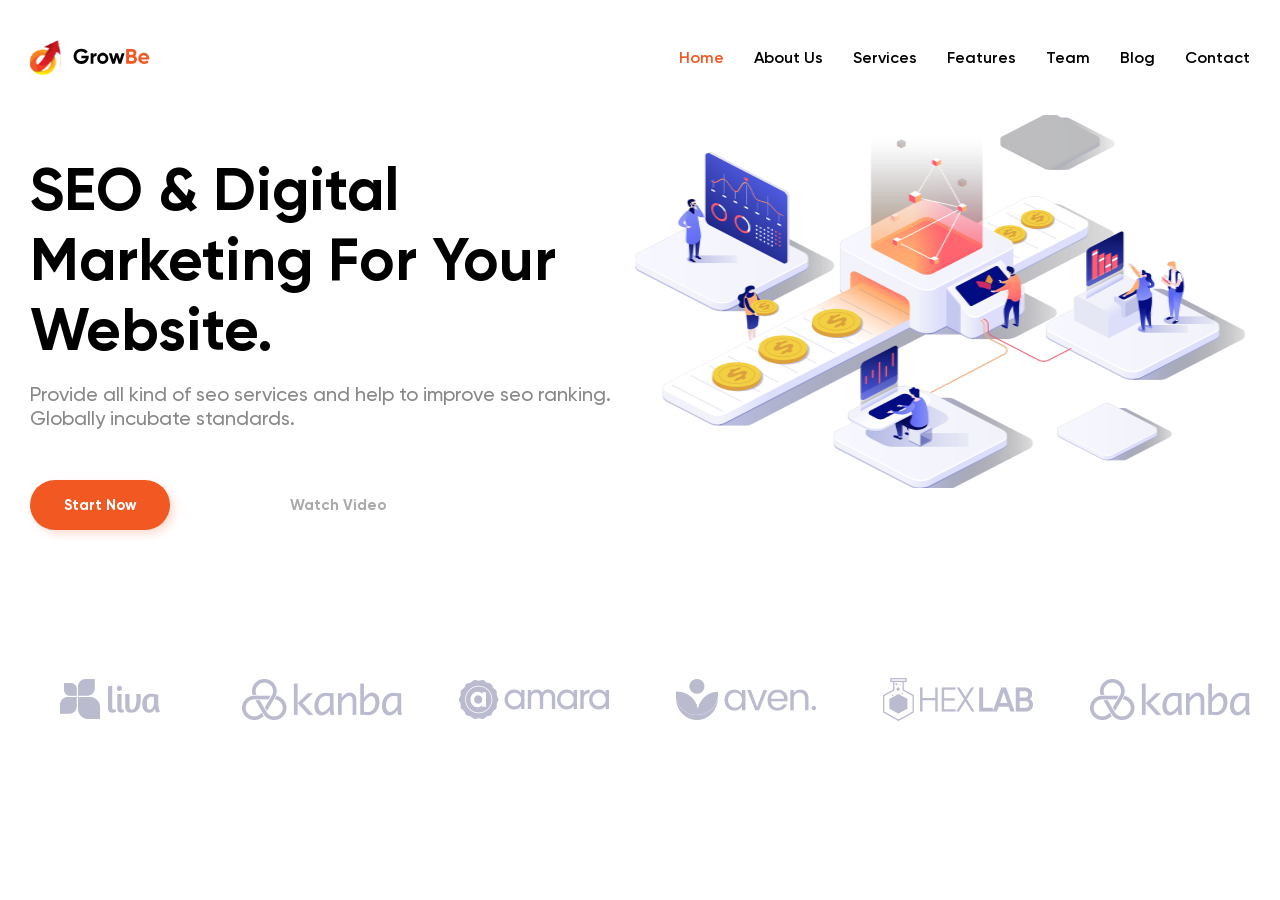
<file: growbe_landing_page/index.html>
<!DOCTYPE html>
<html lang="en">
<head>
    <meta charset="UTF-8">
    <meta name="viewport" content="width=device-width, initial-scale=1.0">
    <link rel="stylesheet" href="./style.css">
    <title>Home Work 3</title>
</head>
<body>
    <header class="header container">
        <div class="menu-bar">
            <img class="logo-img" src="./img/logofull.svg" alt="Logo"
            <div>
                <nav class="navigation">
                    <a class="toplink" href="#">Home</a>
                    <a class="navlink" href="#">About Us</a>
                    <a class="navlink" href="#">Services</a>
                    <a class="navlink" href="#">Features</a>
                    <a class="navlink" href="#">Team</a>
                    <a class="navlink" href="#">Blog</a>
                    <a class="navlink" href="#">Contact</a>
                </nav>
            </div>
        </div>
    </header>
    <main class="main">
        <section class="main-content container">
            <div class="content">
                <h1 class="content-title">SEO & Digital
                    Marketing For Your
                    Website.</h1>
                <p class="content-text">Provide all kind of seo services and help to improve
                    seo ranking. Globally incubate standards.</p>
                <div class="content-btn-box">
                    <button class="content-btn">Start Now</button>
                    <button class="content-btn-watch">
                        Watch Video</button>
                </div>
            </div>
            <img class="content-img" src="./img/mainpic.png" alt="main picture">
        </section>
    </main>
    <footer class="footer">
        <nav class="logos container">
            <a href="#"><img src="./img/logo1.png" alt="logo"></a>
            <a href="#"><img src="./img/logo2.png" alt="logo"></a>
            <a href="#"><img src="./img/logo3.png" alt="logo"></a>
            <a href="#"><img src="./img/logo4.png" alt="logo"></a>
            <a href="#"><img src="./img/logo5.png" alt="logo"></a>
            <a href="#"><img src="./img/logo2.png" alt="logo"></a>
        </nav>
    </footer>
</body>
</html>
</file>
<file: growbe_landing_page/style.css>
@font-face {
	font-family: 'Gilroy-Medium';
	src: url('./font/gilroy-medium.eot'); /* IE 9 Compatibility Mode */
	src: url('./font/gilroy-medium.eot?#iefix') format('embedded-opentype'), /* IE < 9 */
		url('./font/gilroy-medium.woff2') format('woff2'), /* Super Modern Browsers */
		url('./font/gilroy-medium.woff') format('woff'), /* Firefox >= 3.6, any other modern browser */
		url('./font/gilroy-medium.ttf') format('truetype'), /* Safari, Android, iOS */
		url('./font/gilroy-medium.svg#gilroy-medium') format('svg'); /* Chrome < 4, Legacy iOS */
}

@font-face {
	font-family: 'Gilroy-Bold';
	src: url('./font/gilroy-bold.eot'); /* IE 9 Compatibility Mode */
	src: url('./font/gilroy-bold.eot?#iefix') format('embedded-opentype'), /* IE < 9 */
		url('./font/gilroy-bold.woff2') format('woff2'), /* Super Modern Browsers */
		url('./font/gilroy-bold.woff') format('woff'), /* Firefox >= 3.6, any other modern browser */
		url('./font/gilroy-bold.ttf') format('truetype'), /* Safari, Android, iOS */
		url('./font/gilroy-bold.svg#gilroy-bold') format('svg'); /* Chrome < 4, Legacy iOS */
}

@font-face {
	font-family: 'Gilroy-SemiBold';
	src: url('./font/gilroy-semibold.eot'); /* IE 9 Compatibility Mode */
	src: url('./font/gilroy-semibold.eot?#iefix') format('embedded-opentype'), /* IE < 9 */
		url('./font/gilroy-semibold.woff2') format('woff2'), /* Super Modern Browsers */
		url('./font/gilroy-semibold.woff') format('woff'), /* Firefox >= 3.6, any other modern browser */
		url('./font/gilroy-semibold.ttf') format('truetype'), /* Safari, Android, iOS */
		url('./font/gilroy-semibold.svg#gilroy-semibold') format('svg'); /* Chrome < 4, Legacy iOS */
}

* {
    margin: 0;
    padding: 0;
    text-decoration: 0;
    box-sizing: border-box;
}

body {
    scroll-behavior: smooth;
	background: #fff;
}

img {
    max-width: 100%;
    display: block;
}

button {
    border: none;
    cursor: pointer;
    /* outline: none; */
}

.container {
    max-width: 1220px;
    margin: 0 auto;
}

.header {
	width: 100%;
    background: #fff;
	padding: 40px 0;
}

.menu-bar {
	display: flex;
	justify-content: space-between;
	align-items: center;
	margin-left: auto;
}

.logo-img {
	display: flex;
	height: 35px;
	width: auto;
}

.navigation {
	display: flex;
}
.toplink {
	font-family: "Gilroy-SemiBold", sans-serif;
	color: #f25822;
}
.navlink {
	font-family: "Gilroy-SemiBold", sans-serif;
	color: black;
	margin-left: 30px;
}
.main {
	margin-bottom: 40px;
}
.main-content {
	display: flex;

}
.content {
	max-width: 604px;
}
.content-title {
    font-family: 'Gilroy-Bold', sans-serif;
	font-weight: 400;
	font-size: 60px;
	color: #000;
	margin-top: 40px;
	line-height: 70px;
	max-width: 700px;

}
.content-text {
	font-family: 'Gilroy-Medium', sans-serif;
	font-weight: 400;
	font-size: 20px;
	color: #888;
	margin-bottom: 50px;
	margin-top: 10px;
	margin-top: 17px;

}
.content-btn-box {
	display: flex;
    gap: 20px;
	
}
.content-btn {
	font-family: 'Gilroy-Bold', sans-serif;
	border-radius: 50px;
	width: 140px;
	height: 50px;
	box-shadow: 4px 4px 8px 0 rgba(242, 88, 34, 0.2);
	background: #f25822;
	font-weight: 400;
	font-size: 15px;
	color: #fff;
}
.content-btn-watch {
	font-family: 'Gilroy-Bold', sans-serif;
	font-weight: 400;
	font-size: 15px;
	color: #aaa;
	background: #fff;
	margin-left: 100px;
	
}
.content-img {
	width: 611px;
	height: 373px;
	margin-bottom: 50px;
	display: flex;
}
.footer {
	margin-bottom: 99px;
}
.logos {
	display: flex;
    justify-content: space-between;
	flex-wrap: wrap;
	padding-top: 97px;
}
</file>
